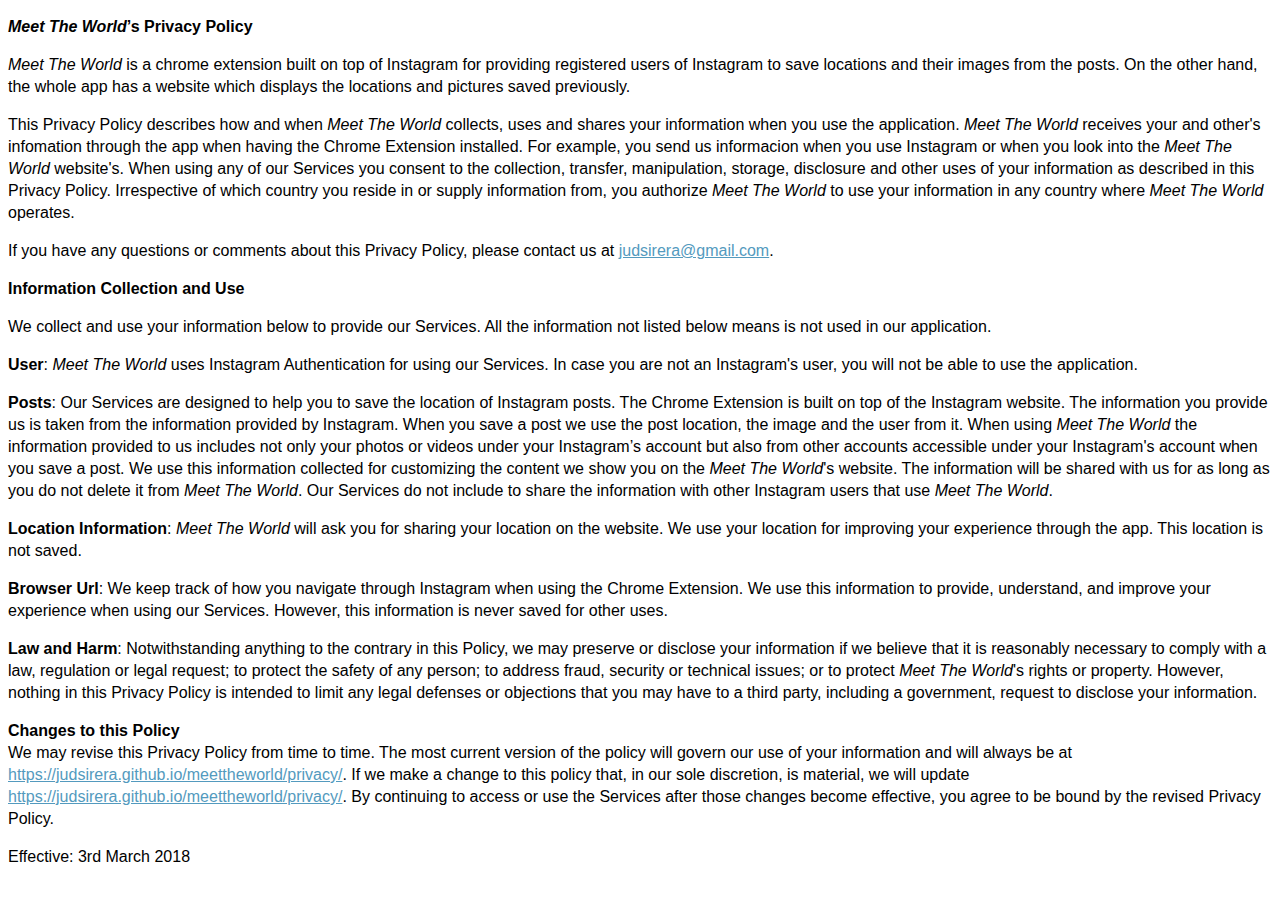
<file: privacy/index.html>
<!doctype html>
<html>
<head>
<meta charset="UTF-8">
<title>Meet The World - Privacy Policy</title>
<style type="text/css">
p {
    font-family: "Helvetica Neue", Segoe, "Segoe UI", Arial, sans-serif;
    font-size:16px;
    font-weight:normal;
    line-height: 1.375em;
}

.title {
    font-weight:bold !important;
}

a {
    color: rgb(83, 154, 190);
}
</style>
</head>

<body>
<p class="title"><em>Meet The World</em>’s Privacy Policy</p>


<p><em>Meet The World</em> is a chrome extension built on top of Instagram for providing registered users of Instagram to save locations and their images from the posts. On the other hand, the whole app has a website which displays the locations and pictures saved previously.</p>
<p>This Privacy Policy describes how and when <em>Meet The World</em> collects, uses and shares your information when you use the application. <em>Meet The World</em> receives your and other's infomation through the app when having the Chrome Extension installed. For example, you send us informacion when you use Instagram or when you look into the <em>Meet The World</em> website's. When using any of our Services you consent to the collection, transfer, manipulation, storage, disclosure and other uses of your information as described in this Privacy Policy. Irrespective of which country you reside in or supply information from, you authorize <em>Meet The World</em> to use your information in any country where <em>Meet The World</em> operates.</p>
<p>If you have any questions or comments about this Privacy Policy, please contact us at <a href="mailto:judsirera@gmail.com">judsirera@gmail.com</a>.</p>

<p class="title">Information Collection and Use</p>
<p>We collect and use your information below to provide our Services. All the information not listed below means is not used in our application.</p>

<p><span class="title">User</span>: <em>Meet The World</em> uses Instagram Authentication for using our Services. In case you are not an Instagram's user, you will not be able to use the application.</p>

<p><span class="title">Posts</span>: Our Services are designed to help you to save the location of Instagram posts. The Chrome Extension is built on top of the Instagram website. The information you provide us is taken from the information provided by Instagram. When you save a post we use the post location, the image and the user from it. When using <em>Meet The World</em> the information provided to us includes not only your photos or videos under your Instagram’s account but also from other accounts accessible under your Instagram's account when you save a post. We use this information collected for customizing the content we show you on the <em>Meet The World</em>'s website. The information will be shared with us for as long as you do not delete it from <em>Meet The World</em>. Our Services do not include to share the information with other Instagram users that use <em>Meet The World</em>.</p>

<p><span class="title">Location Information</span>: <em>Meet The World</em> will ask you for sharing your location on the website. We use your location for improving your experience through the app. This location is not saved.</p>

<p><span class="title">Browser Url</span>: We keep track of how you navigate through Instagram when using the Chrome Extension. We use this information to provide, understand, and improve your experience when using our Services. However, this information is never saved for other uses.</p>

<p><span class="title">Law and Harm</span>: Notwithstanding anything to the contrary in this Policy, we may preserve or disclose your information if we believe that it is reasonably necessary to comply with a law, regulation or legal request; to protect the safety of any person; to address fraud, security or technical issues; or to protect <em>Meet The World</em>'s rights or property. However, nothing in this Privacy Policy is intended to limit any legal defenses or objections that you may have to a third party, including a government, request to disclose your information.</p>

<p><span class="title">Changes to this Policy</span><br>
We may revise this Privacy Policy from time to time. The most current version of the policy will govern our use of your information and will always be at <a href="https://judsirera.github.io/meettheworld/privacy/">https://judsirera.github.io/meettheworld/privacy/</a>. If we make a change to this policy that, in our sole discretion, is material, we will update <a href="https://judsirera.github.io/meettheworld/privacy">https://judsirera.github.io/meettheworld/privacy/</a>. By continuing to access or use the Services after those changes become effective, you agree to be bound by the revised Privacy Policy.</p>

<p>Effective: 3rd March 2018</p>

</body>
</html>
</file>
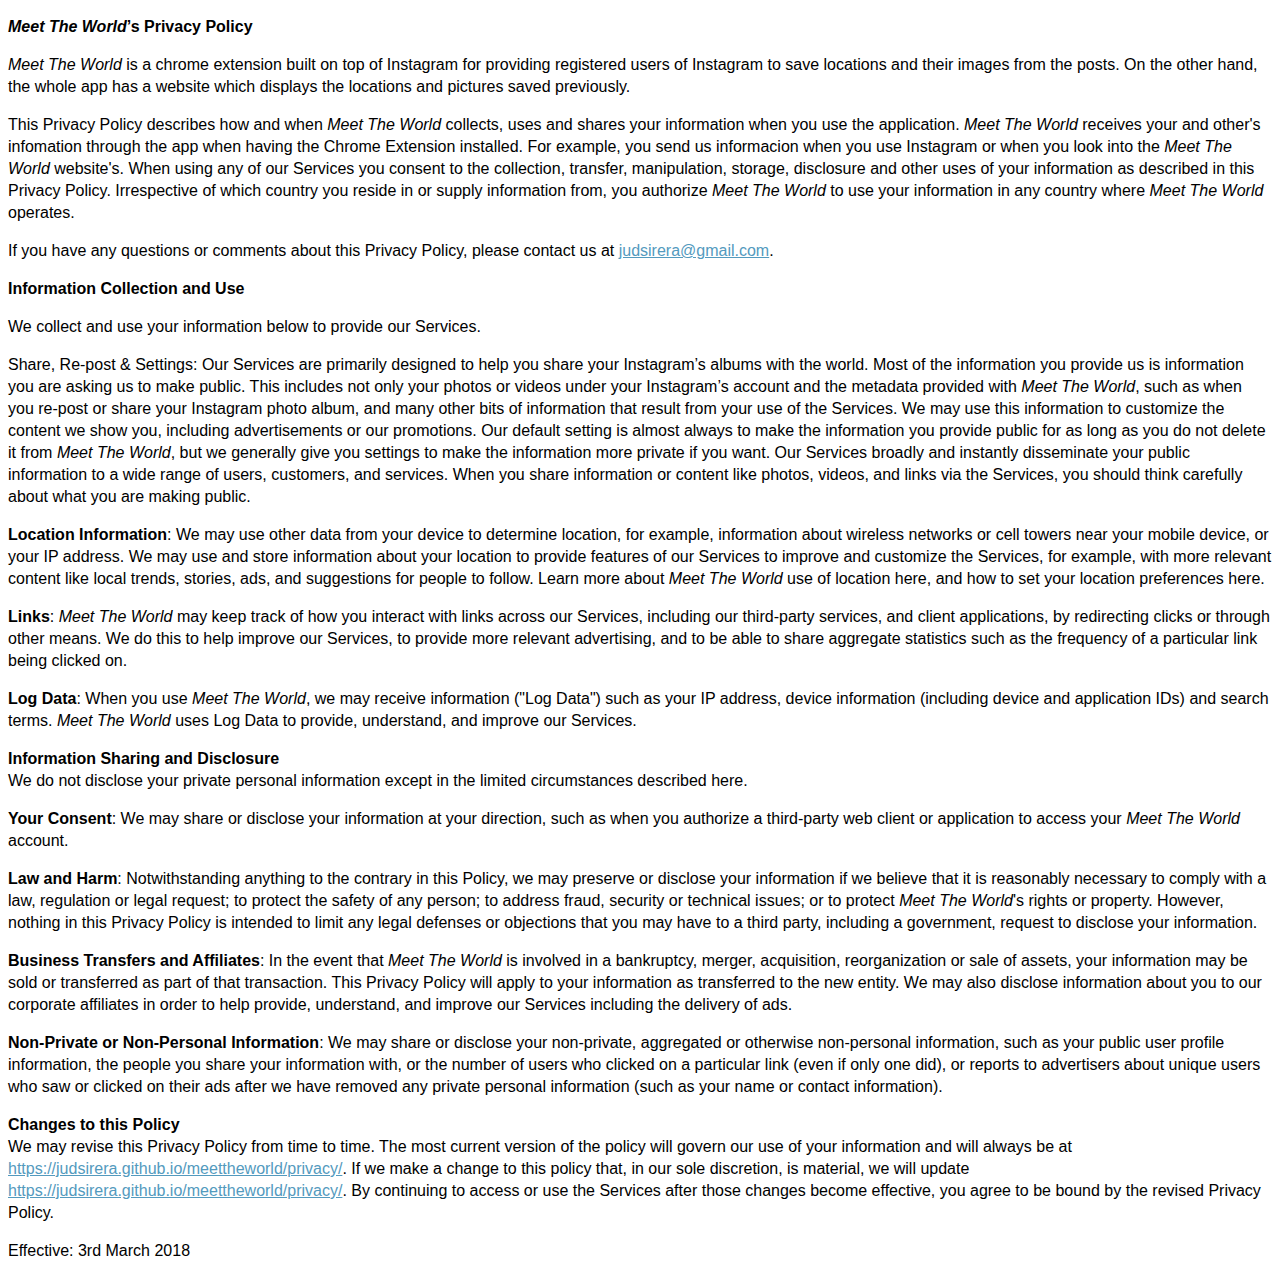
<file: privacy/privacy_policy.html>
<!doctype html>
<html>
<head>
<meta charset="UTF-8">
<title><em>Meet The World</em> - Privacy Policy</title>
<style type="text/css">
p {
	font-family: "Helvetica Neue", Segoe, "Segoe UI", Arial, sans-serif;
	font-size:16px;
	font-weight:normal;
	line-height: 1.375em;
}

.title {
	font-weight:bold !important;
}

a {
	color: rgb(83, 154, 190);
}
</style>
</head>

<body>
<p class="title"><em>Meet The World</em>’s Privacy Policy</p>


<p><em>Meet The World</em> is a chrome extension built on top of Instagram for providing registered users of Instagram to save locations and their images from the posts. On the other hand, the whole app has a website which displays the locations and pictures saved previously.</p>
<p>This Privacy Policy describes how and when <em>Meet The World</em> collects, uses and shares your information when you use the application. <em>Meet The World</em> receives your and other's infomation through the app when having the Chrome Extension installed. For example, you send us informacion when you use Instagram or when you look into the <em>Meet The World</em> website's. When using any of our Services you consent to the collection, transfer, manipulation, storage, disclosure and other uses of your information as described in this Privacy Policy. Irrespective of which country you reside in or supply information from, you authorize <em>Meet The World</em> to use your information in any country where <em>Meet The World</em> operates.</p>
<p>If you have any questions or comments about this Privacy Policy, please contact us at <a href="mailto:judsirera@gmail.com">judsirera@gmail.com</a>.</p>

<p class="title">Information Collection and Use</p>
<p>We collect and use your information below to provide our Services.</p>
<p>Share, Re-post & Settings: Our Services are primarily designed to help you share your Instagram’s albums with the world. Most of the information you provide us is information you are asking us to make public. This includes not only your photos or videos under your Instagram’s account and the metadata provided with <em>Meet The World</em>, such as when you re-post or share your Instagram photo album, and many other bits of information that result from your use of the Services. We may use this information to customize the content we show you, including advertisements or our promotions. Our default setting is almost always to make the information you provide public for as long as you do not delete it from <em>Meet The World</em>, but we generally give you settings to make the information more private if you want. Our Services broadly and instantly disseminate your public information to a wide range of users, customers, and services. When you share information or content like photos, videos, and links via the Services, you should think carefully about what you are making public.</p>

<p><span class="title">Location Information</span>: We may use other data from your device to determine location, for example, information about wireless networks or cell towers near your mobile device, or your IP address. We may use and store information about your location to provide features of our Services to improve and customize the Services, for example, with more relevant content like local trends, stories, ads, and suggestions for people to follow. Learn more about <em>Meet The World</em> use of location here, and how to set your location preferences here.</p>

<p><span class="title">Links</span>: <em>Meet The World</em> may keep track of how you interact with links across our Services, including our third-party services, and client applications, by redirecting clicks or through other means. We do this to help improve our Services, to provide more relevant advertising, and to be able to share aggregate statistics such as the frequency of a particular link being clicked on.</p>

<p><span class="title">Log Data</span>: When you use <em>Meet The World</em>, we may receive information ("Log Data") such as your IP address, device information (including device and application IDs) and search terms. <em>Meet The World</em> uses Log Data to provide, understand, and improve our Services.</p>

<p><span class="title">Information Sharing and Disclosure</span><br>
We do not disclose your private personal information except in the limited circumstances described here.</p>

<p><span class="title">Your Consent</span>: We may share or disclose your information at your direction, such as when you authorize a third-party web client or application to access your <em>Meet The World</em> account.</p>

<p><span class="title">Law and Harm</span>: Notwithstanding anything to the contrary in this Policy, we may preserve or disclose your information if we believe that it is reasonably necessary to comply with a law, regulation or legal request; to protect the safety of any person; to address fraud, security or technical issues; or to protect <em>Meet The World</em>'s rights or property. However, nothing in this Privacy Policy is intended to limit any legal defenses or objections that you may have to a third party, including a government, request to disclose your information.</p>

<p><span class="title">Business Transfers and Affiliates</span>: In the event that <em>Meet The World</em> is involved in a bankruptcy, merger, acquisition, reorganization or sale of assets, your information may be sold or transferred as part of that transaction. This Privacy Policy will apply to your information as transferred to the new entity. We may also disclose information about you to our corporate affiliates in order to help provide, understand, and improve our Services including the delivery of ads.</p>

<p><span class="title">Non-Private or Non-Personal Information</span>: We may share or disclose your non-private, aggregated or otherwise non-personal information, such as your public user profile information, the people you share your information with, or the number of users who clicked on a particular link (even if only one did), or reports to advertisers about unique users who saw or clicked on their ads after we have removed any private personal information (such as your name or contact information).</p>

<p><span class="title">Changes to this Policy</span><br>
We may revise this Privacy Policy from time to time. The most current version of the policy will govern our use of your information and will always be at <a href="https://judsirera.github.io/meettheworld/privacy/">https://judsirera.github.io/meettheworld/privacy/</a>. If we make a change to this policy that, in our sole discretion, is material, we will update <a href="https://judsirera.github.io/meettheworld/privacy">https://judsirera.github.io/meettheworld/privacy/</a>. By continuing to access or use the Services after those changes become effective, you agree to be bound by the revised Privacy Policy.</p>

<p>Effective: 3rd March 2018</p>

</body>
</html>
</file>
